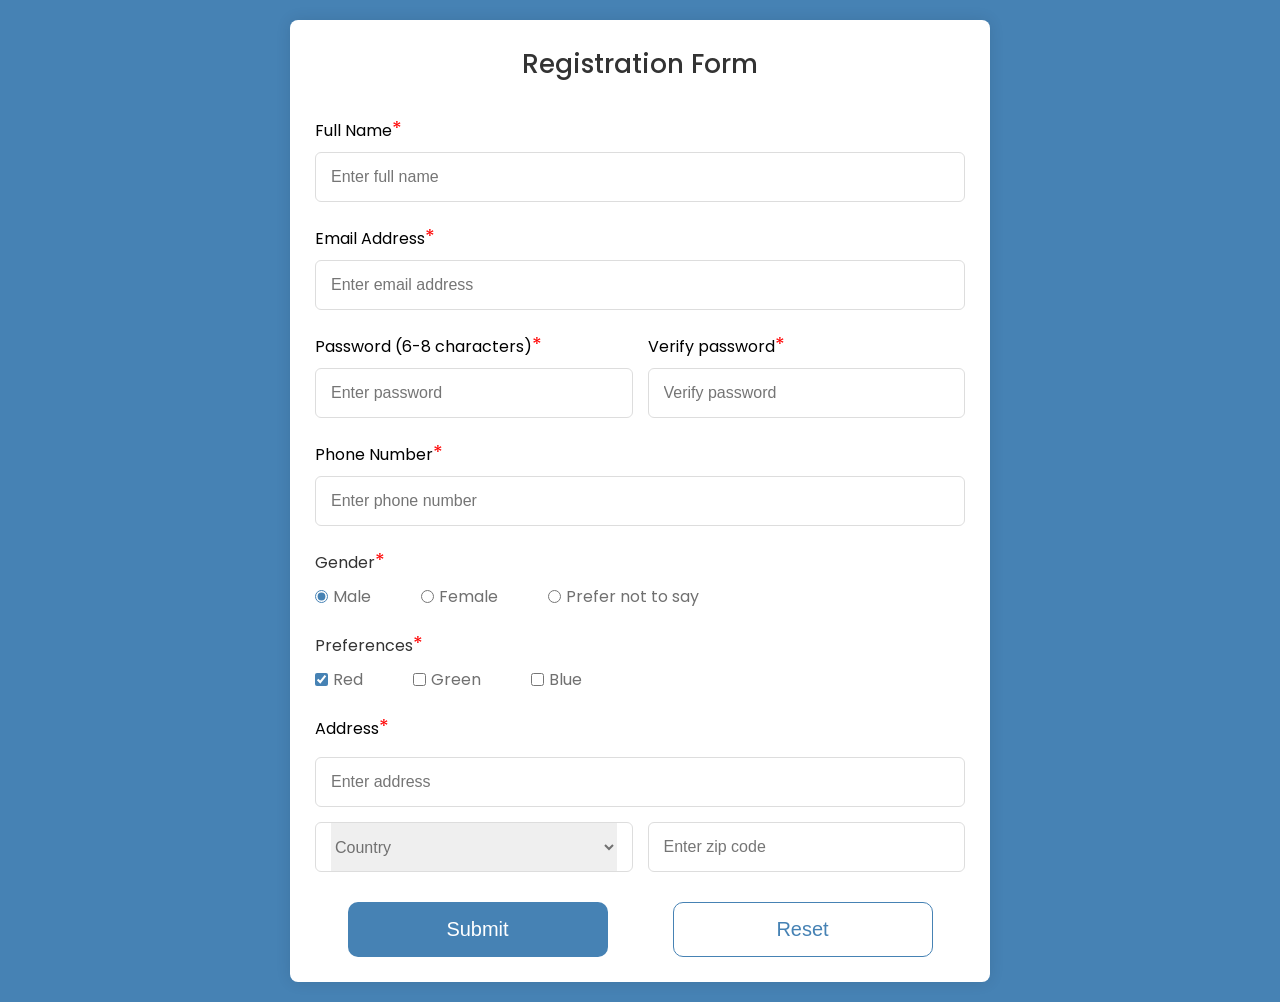
<file: index.html>
<!DOCTYPE html>
<html lang="en">
    <head>
        <meta charset="utf-8">
        <meta http-equiv="X-UA-Compatible" content="IE=edge">
        <title>Registration Form</title>
        <meta name="viewport" content="width=device-width, initial-scale=1">
        <link rel="stylesheet" href="form.css">
        <link rel="preconnect" href="https://fonts.googleapis.com">
        <link rel="preconnect" href="https://fonts.gstatic.com" crossorigin>
        <link href="https://fonts.googleapis.com/css2?family=Poppins:wght@200;300;400;500;600;700&display=swap" rel="stylesheet">
</head>
<body>
    <section class="container">
      <h2 class="header">Registration Form</h2>
        <form action="#" class="form" method="get">

          <div class="main-input">
            <label class="required">Full Name</label>
            <input type="text" placeholder="Enter full name" required/>
          </div>

          <div class="main-input">
            <label class="required">Email Address</label>
            <input type="text" placeholder="Enter email address" required/>
          </div>

          <div class="column">
            <div class="main-input">
              <label class="required">Password (6-8 characters)</label>
              <input type="password" id="pwd" name="pwd" placeholder="Enter password" maxlength="8" required/>
            </div>

            <div class="main-input">
              <label class="required">Verify password</label>
              <input type="password" id="pwd" name="pwd" placeholder="Verify password" maxlength="8" required/>
            </div>
          </div>

            <div class="main-input">
              <label class="required">Phone Number</label>
              <input type="number" placeholder="Enter phone number" required/>
            </div>

          <div class="gender-box">
            <p class="required">Gender</p>

            <div class="option">
              <div class="gender">
                <input type="radio" id="check-male" name="gender" checked/>
                <label for="check-male" >Male</label>
              </div>
              <div class="gender">
                <input type="radio" id="female" name="gender"/>
                <label for="female">Female</label>
              </div>

              <div class="gender">
                <input type="radio" id="check-other" name="gender"/>
                <label for="check-other">Prefer not to say</label>
              </div>
            </div>
          </div>

          <div class="gender-box">
            <p class="required">Preferences</p>

            <div class="option">
              <div class="gender">
                <input type="checkbox" id="red" name="red-color" checked/>
                <label for="red">Red</label>
              </div>
              <div class="gender">
                <input type="checkbox" id="green" name="green-color"/>
                <label for="green">Green</label>
              </div>

              <div class="gender">
                <input type="checkbox" id="blue" name="blue-color"/>
                <label for="blue">Blue</label>
              </div>
            </div>
          </div>

          <div class="main-input address">

            <label class="required">Address</label>
            <input type="text" placeholder="Enter address" required/>

          <div class="column">
                <div class="select-box" class="required">
                    <select>
                      <option hidden>Country</option>
                      <option>Ghana</option>
                      <option>Nigeria</option>
                      <option>Kenya</option>
                      <option>Ethiopia</option>
                    </select>
                  </div>
              <input type="text" placeholder="Enter zip code" required />
            </div>
          </div>

          <div class="btn">
            <input type="submit" class="button">
            <input type="reset" class="button1">
          </div>
        
        </form>
      </section>
</body>
</html>
</file>
<file: form.css>
* {
  margin: 0;
  padding: 0;
  box-sizing: border-box;
}

body {
  font-family: "Poppins", sans-serif;
  min-height: 100vh;
  display: flex;
  align-items: center;
  justify-content: center;
  padding: 20px;
  background-color: steelblue;
}

.container {
  position: relative;
  max-width: 700px;
  width: 100%;
  background: #fff;
  padding: 25px;
  border-radius: 8px;
  box-shadow: 0 0 15px rgba(0.1, 0.1, 0.1, 0.1);
}

.header {
  font-size: 26px;
  color: #333;
  font-weight: 500;
  text-align: center;
}

.container .form {
  margin-top: 30px;
}

.form .main-input {
  width: 100%;
  margin-top: 20px;
}

.input label {
  color: #333;
}

.form :where(.main-input input, .select-box) {
  position: relative;
  height: 50px;
  width: 100%;
  outline: none;
  font-size: 1rem;
  color: #707070;
  margin-top: 8px;
  border: 1px solid #ddd;
  border-radius: 6px;
  padding: 0 15px;
}

.main-input input:focus {
  box-shadow: 0 1px 0 rgba(0, 0, 0, 0.1);
}

.form .column {
  display: flex;
  column-gap: 15px;
}

.form .gender-box {
  margin-top: 20px;
}

.required::after{
  content: "*";
  color: red;
  font-size: 20px;
}

.gender-box p {
  color: #333;
  font-size: 16px;
  font-weight: 400;
  margin-bottom: 8px;
}

.form .option {
  display: flex;
  align-items: center;
  column-gap: 50px;
  flex-wrap: wrap;
}

.form .gender {
  display: flex;
  align-items: center;
  column-gap: 50px;
  flex-wrap: wrap;
}


.form .gender {
  column-gap: 5px;
}

.gender input {
  accent-color: steelblue;
}


.gender label {
  color: #707070;
}


.address input {
  margin-top: 15px;
}

.address .select-box {
  margin-top: 15px;
}

.select-box select {
  height: 100%;
  width: 100%;
  outline: none;
  border: none;
  color: #707070;
  font-size: 1rem;
}

.btn {
  display: flex;
  justify-content: space-around;
  flex-direction: row;
  
}

.button {
  text-align: center;
  height: 55px;
  width: 40%;
  color: #fff;
  font-size: 20px;
  font-weight: 400;
  margin-top: 30px;
  padding: 15px;
  border: none;
  border-radius: 10px;
  cursor: pointer;
  transition: all 0.2s ease;
  background: steelblue;
}

.button:hover {
  background: rgb(33, 69, 99);
  color: #fff;
  transition: all 0.2s ease;
}

.button1 {
    text-align: center;
    height: 55px;
    width: 40%;
    color: steelblue;
    font-size: 20px;
    font-weight: 400;
    margin-top: 30px;
    padding: 15px;
    border: 1px solid steelblue;
    border-radius: 10px;
    cursor: pointer;
    transition: all 0.2s ease;
    background: #fff;
}

.button1:hover {
  background: steelblue;
  color: #fff;
  transition: all 0.2s ease;
}

/*Responsive*/
@media screen and (max-width: 500px) {
  .form .column {
    flex-wrap: wrap;
  }
  .form :where(.gender-option, .gender) {
    row-gap: 15px;
  }
}
</file>
